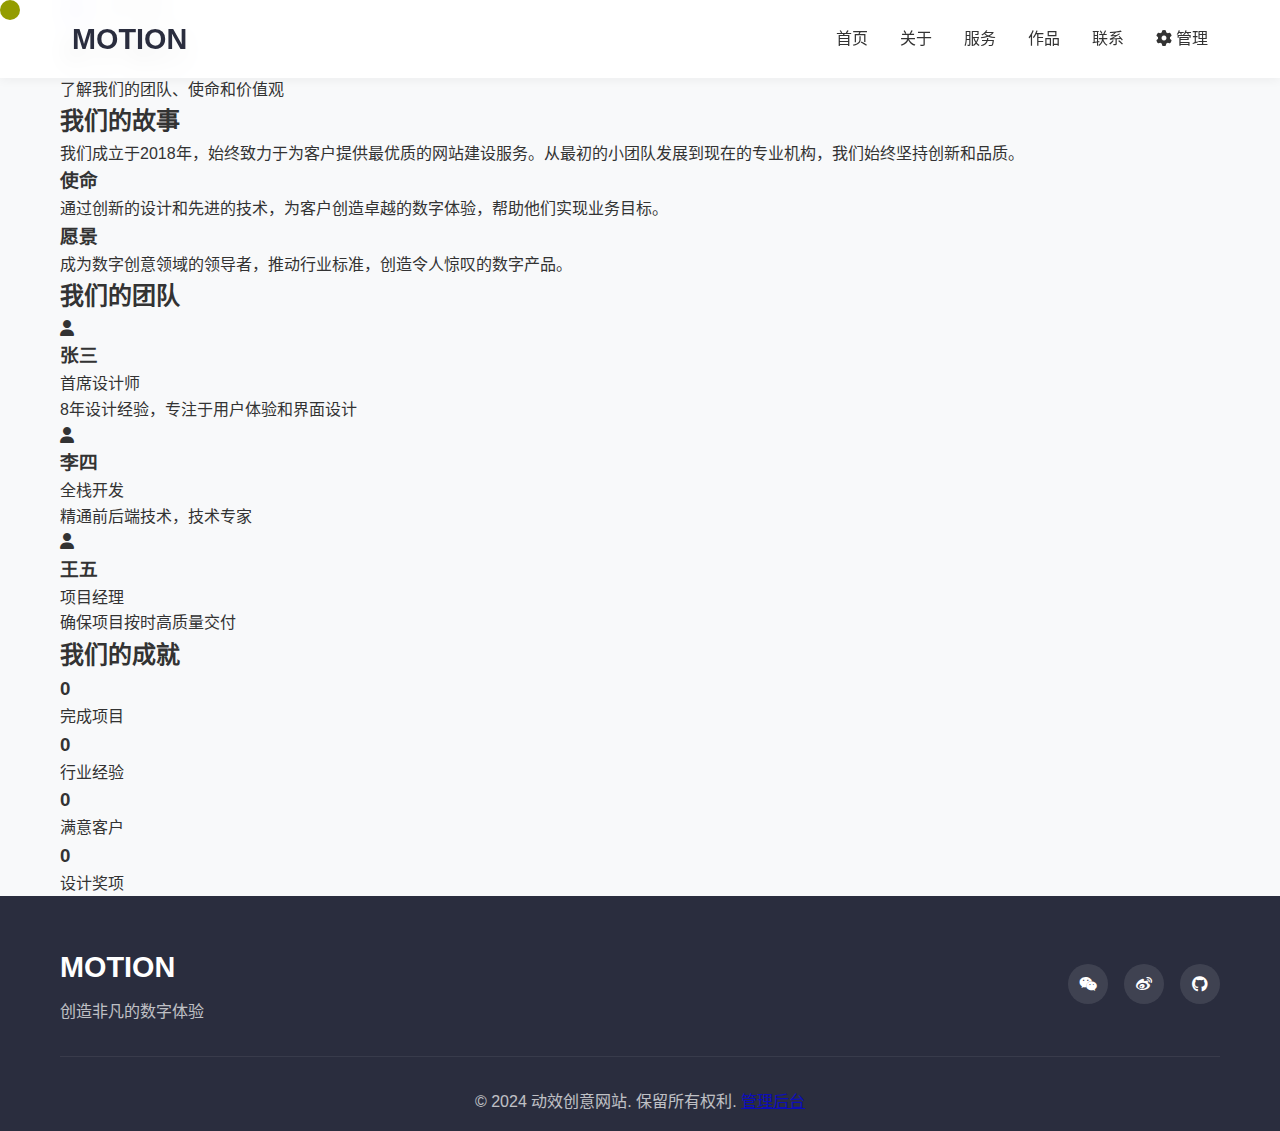
<file: laxspace-website/├── about.html>
<!DOCTYPE html>
<html lang="zh-CN">
<head>
    <meta charset="UTF-8">
    <meta name="viewport" content="width=device-width, initial-scale=1.0">
    <title>关于我们 - 动效创意网站</title>
    <link rel="stylesheet" href="style.css">
    <link href="https://cdnjs.cloudflare.com/ajax/libs/font-awesome/6.4.0/css/all.min.css" rel="stylesheet">
</head>
<body>
    <!-- 鼠标跟随效果 -->
    <div class="cursor-follower"></div>
    
    <!-- 导航栏 -->
    <nav class="navbar">
        <div class="nav-container">
            <div class="nav-logo">
                <h2 data-text="MOTION">MOTION</h2>
            </div>
            <ul class="nav-menu">
                <li><a href="index.html" class="nav-link">首页</a></li>
                <li><a href="about.html" class="nav-link active">关于</a></li>
                <li><a href="services.html" class="nav-link">服务</a></li>
                <li><a href="gallery.html" class="nav-link">作品</a></li>
                <li><a href="contact.html" class="nav-link">联系</a></li>
                <li><a href="admin.html" class="nav-link admin-btn"><i class="fas fa-cog"></i> 管理</a></li>
            </ul>
            <div class="hamburger">
                <span></span>
                <span></span>
                <span></span>
            </div>
        </div>
    </nav>

    <!-- 页面头部 -->
    <section class="page-header">
        <div class="container">
            <div class="breadcrumb">
                <a href="index.html">首页</a> / <span>关于我们</span>
            </div>
            <h1>关于我们</h1>
            <p>了解我们的团队、使命和价值观</p>
        </div>
    </section>

    <!-- 关于内容 -->
    <section class="page-content">
        <div class="container">
            <div class="about-intro">
                <h2>我们的故事</h2>
                <p>我们成立于2018年，始终致力于为客户提供最优质的网站建设服务。从最初的小团队发展到现在的专业机构，我们始终坚持创新和品质。</p>
                
                <div class="mission-vision">
                    <div class="mission">
                        <h3>使命</h3>
                        <p>通过创新的设计和先进的技术，为客户创造卓越的数字体验，帮助他们实现业务目标。</p>
                    </div>
                    <div class="vision">
                        <h3>愿景</h3>
                        <p>成为数字创意领域的领导者，推动行业标准，创造令人惊叹的数字产品。</p>
                    </div>
                </div>
            </div>

            <div class="team-section">
                <h2>我们的团队</h2>
                <div class="team-grid">
                    <div class="team-member">
                        <div class="member-avatar">
                            <i class="fas fa-user"></i>
                        </div>
                        <h3>张三</h3>
                        <p class="member-role">首席设计师</p>
                        <p class="member-bio">8年设计经验，专注于用户体验和界面设计</p>
                    </div>
                    <div class="team-member">
                        <div class="member-avatar">
                            <i class="fas fa-user"></i>
                        </div>
                        <h3>李四</h3>
                        <p class="member-role">全栈开发</p>
                        <p class="member-bio">精通前后端技术，技术专家</p>
                    </div>
                    <div class="team-member">
                        <div class="member-avatar">
                            <i class="fas fa-user"></i>
                        </div>
                        <h3>王五</h3>
                        <p class="member-role">项目经理</p>
                        <p class="member-bio">确保项目按时高质量交付</p>
                    </div>
                </div>
            </div>

            <div class="stats-section">
                <h2>我们的成就</h2>
                <div class="stats-grid">
                    <div class="stat-item">
                        <h3 data-count="50">0</h3>
                        <p>完成项目</p>
                    </div>
                    <div class="stat-item">
                        <h3 data-count="5">0</h3>
                        <p>行业经验</p>
                    </div>
                    <div class="stat-item">
                        <h3 data-count="30">0</h3>
                        <p>满意客户</p>
                    </div>
                    <div class="stat-item">
                        <h3 data-count="15">0</h3>
                        <p>设计奖项</p>
                    </div>
                </div>
            </div>
        </div>
    </section>

    <!-- 页脚 -->
    <footer class="footer">
        <div class="container">
            <div class="footer-content">
                <div class="footer-logo">
                    <h2>MOTION</h2>
                    <p>创造非凡的数字体验</p>
                </div>
                <div class="footer-links">
                    <a href="#"><i class="fab fa-weixin"></i></a>
                    <a href="#"><i class="fab fa-weibo"></i></a>
                    <a href="#"><i class="fab fa-github"></i></a>
                </div>
            </div>
            <div class="footer-bottom">
                <p>&copy; 2024 动效创意网站. 保留所有权利. <a href="admin.html">管理后台</a></p>
            </div>
        </div>
    </footer>

    <script src="script.js"></script>
</body>
</html>
</file>
<file: laxspace-website/style.css>
/* 基础样式 */
* {
    margin: 0;
    padding: 0;
    box-sizing: border-box;
}

:root {
    --primary-color: #6C63FF;
    --secondary-color: #4A44C6;
    --accent-color: #FF6584;
    --dark-color: #2A2D3E;
    --light-color: #F8F9FA;
    --text-color: #333333;
    --text-light: #FFFFFF;
    --shadow: 0 10px 30px rgba(0, 0, 0, 0.1);
    --transition: all 0.3s ease;
}

body {
    font-family: 'Inter', 'Arial', sans-serif;
    line-height: 1.6;
    color: var(--text-color);
    background: var(--light-color);
    overflow-x: hidden;
}

.container {
    max-width: 1200px;
    margin: 0 auto;
    padding: 0 20px;
}

/* 鼠标跟随效果 */
.cursor-follower {
    position: fixed;
    width: 20px;
    height: 20px;
    background: var(--primary-color);
    border-radius: 50%;
    pointer-events: none;
    z-index: 9999;
    transform: translate(-50%, -50%);
    transition: transform 0.15s ease;
    mix-blend-mode: difference;
}

/* 导航栏 */
.navbar {
    position: fixed;
    top: 0;
    width: 100%;
    background: rgba(255, 255, 255, 0.95);
    backdrop-filter: blur(10px);
    z-index: 1000;
    padding: 1rem 0;
    transition: var(--transition);
    box-shadow: 0 2px 10px rgba(0, 0, 0, 0.05);
}

.nav-container {
    max-width: 1200px;
    margin: 0 auto;
    padding: 0 2rem;
    display: flex;
    justify-content: space-between;
    align-items: center;
}

.nav-logo h2 {
    font-size: 1.8rem;
    font-weight: 700;
    color: var(--dark-color);
    position: relative;
}

.nav-logo h2::after {
    content: attr(data-text);
    position: absolute;
    left: 0;
    top: 0;
    color: var(--primary-color);
    clip-path: polygon(0 0, 0 0, 0 100%, 0% 100%);
    transition: clip-path 0.3s ease;
}

.nav-logo h2:hover::after {
    clip-path: polygon(0 0, 100% 0, 100% 100%, 0% 100%);
}

.nav-menu {
    display: flex;
    list-style: none;
    gap: 2rem;
}

.nav-link {
    text-decoration: none;
    color: var(--text-color);
    font-weight: 500;
    position: relative;
    padding: 0.5rem 0;
    transition: var(--transition);
}

.nav-link::after {
    content: '';
    position: absolute;
    bottom: 0;
    left: 0;
    width: 0;
    height: 2px;
    background: var(--primary-color);
    transition: width 0.3s ease;
}

.nav-link:hover::after {
    width: 100%;
}

.hamburger {
    display: none;
    flex-direction: column;
    cursor: pointer;
}

.hamburger span {
    width: 25px;
    height: 3px;
    background: var(--dark-color);
    margin: 3px 0;
    transition: var(--transition);
}

/* 英雄区域 */
.hero {
    height: 100vh;
    display: flex;
    align-items: center;
    justify-content: center;
    position: relative;
    overflow: hidden;
    background: linear-gradient(135deg, var(--primary-color) 0%, var(--secondary-color) 100%);
}

.hero-background {
    position: absolute;
    top: 0;
    left: 0;
    width: 100%;
    height: 100%;
}

.floating-shapes {
    position: absolute;
    width: 100%;
    height: 100%;
}

.shape {
    position: absolute;
    border-radius: 50%;
    background: rgba(255, 255, 255, 0.1);
    animation: float 6s ease-in-out infinite;
}

.shape-1 {
    width: 100px;
    height: 100px;
    top: 20%;
    left: 10%;
    animation-delay: 0s;
}

.shape-2 {
    width: 150px;
    height: 150px;
    top: 60%;
    left: 80%;
    animation-delay: 2s;
}

.shape-3 {
    width: 70px;
    height: 70px;
    top: 80%;
    left: 20%;
    animation-delay: 4s;
}

@keyframes float {
    0%, 100% { transform: translateY(0) rotate(0deg); }
    50% { transform: translateY(-20px) rotate(10deg); }
}

.hero-content {
    text-align: center;
    color: var(--text-light);
    z-index: 2;
    position: relative;
    max-width: 800px;
    padding: 0 20px;
}

.hero-title {
    font-size: 4rem;
    font-weight: 700;
    margin-bottom: 1.5rem;
    opacity: 0;
    transform: translateY(30px);
    animation: fadeUp 1s ease 0.3s forwards;
}

.text-highlight {
    color: var(--accent-color);
    position: relative;
}

.text-highlight::after {
    content: '';
    position: absolute;
    bottom: 5px;
    left: 0;
    width: 100%;
    height: 8px;
    background: rgba(255, 101, 132, 0.3);
    z-index: -1;
}

.hero-subtitle {
    font-size: 1.3rem;
    margin-bottom: 2.5rem;
    opacity: 0.9;
    opacity: 0;
    transform: translateY(30px);
    animation: fadeUp 1s ease 0.5s forwards;
}

/* 磁性按钮效果 */
.magnetic {
    position: relative;
    overflow: hidden;
    transition: transform 0.3s ease;
}

.cta-button {
    background: var(--accent-color);
    color: white;
    border: none;
    padding: 1.2rem 2.5rem;
    font-size: 1.1rem;
    border-radius: 50px;
    cursor: pointer;
    position: relative;
    overflow: hidden;
    transition: var(--transition);
    display: inline-flex;
    align-items: center;
    justify-content: center;
}

.button-hover-effect {
    position: absolute;
    top: 50%;
    left: 50%;
    width: 0;
    height: 0;
    background: rgba(255, 255, 255, 0.2);
    border-radius: 50%;
    transform: translate(-50%, -50%);
    transition: width 0.6s ease, height 0.6s ease;
}

.cta-button:hover .button-hover-effect {
    width: 300px;
    height: 300px;
}

.cta-button:hover {
    transform: translateY(-3px);
    box-shadow: 0 15px 30px rgba(255, 101, 132, 0.4);
}

/* 滚动指示器 */
.scroll-indicator {
    position: absolute;
    bottom: 2rem;
    left: 50%;
    transform: translateX(-50%);
}

.scroll-line {
    width: 2px;
    height: 50px;
    background: rgba(255, 255, 255, 0.5);
    position: relative;
    animation: scrollLine 2s infinite;
}

@keyframes scrollLine {
    0% { transform: scaleY(0); transform-origin: top; }
    50% { transform: scaleY(1); transform-origin: top; }
    51% { transform: scaleY(1); transform-origin: bottom; }
    100% { transform: scaleY(0); transform-origin: bottom; }
}

/* 特性区域 */
.features {
    padding: 100px 0;
    background: var(--light-color);
}

.section-title {
    font-size: 3rem;
    text-align: center;
    margin-bottom: 4rem;
    color: var(--dark-color);
    opacity: 0;
    transform: translateY(30px);
}

.features-grid {
    display: grid;
    grid-template-columns: repeat(auto-fit, minmax(300px, 1fr));
    gap: 2rem;
}

.feature-card {
    background: white;
    padding: 3rem 2rem;
    border-radius: 15px;
    text-align: center;
    box-shadow: var(--shadow);
    transition: var(--transition);
    position: relative;
    overflow: hidden;
}

.feature-card:hover {
    transform: translateY(-10px);
    box-shadow: 0 20px 40px rgba(0, 0, 0, 0.15);
}

.feature-icon {
    width: 80px;
    height: 80px;
    background: rgba(108, 99, 255, 0.1);
    border-radius: 50%;
    display: flex;
    align-items: center;
    justify-content: center;
    margin: 0 auto 1.5rem;
    transition: var(--transition);
}

.feature-card:hover .feature-icon {
    background: var(--primary-color);
    transform: scale(1.1);
}

.feature-icon i {
    font-size: 2rem;
    color: var(--primary-color);
    transition: var(--transition);
}

.feature-card:hover .feature-icon i {
    color: white;
}

.feature-card h3 {
    font-size: 1.5rem;
    margin-bottom: 1rem;
    color: var(--dark-color);
}

.feature-card p {
    color: #666;
    line-height: 1.6;
}

.feature-hover {
    position: absolute;
    top: 0;
    left: -100%;
    width: 100%;
    height: 100%;
    background: linear-gradient(90deg, transparent, rgba(108, 99, 255, 0.05), transparent);
    transition: left 0.5s ease;
}

.feature-card:hover .feature-hover {
    left: 100%;
}

/* 作品展示区域 */
.gallery {
    padding: 100px 0;
    background: var(--dark-color);
    color: var(--text-light);
}

.gallery .section-title {
    color: var(--text-light);
}

.gallery-grid {
    display: grid;
    grid-template-columns: repeat(auto-fit, minmax(300px, 1fr));
    gap: 2rem;
}

.gallery-item {
    position: relative;
    border-radius: 15px;
    overflow: hidden;
    cursor: pointer;
}

.gallery-image {
    position: relative;
    overflow: hidden;
    border-radius: 15px;
}

.gallery-image img {
    width: 100%;
    height: 300px;
    object-fit: cover;
    transition: transform 0.5s ease;
}

.gallery-item:hover .gallery-image img {
    transform: scale(1.1);
}

.gallery-overlay {
    position: absolute;
    top: 0;
    left: 0;
    width: 100%;
    height: 100%;
    background: rgba(42, 45, 62, 0.9);
    display: flex;
    flex-direction: column;
    justify-content: center;
    align-items: center;
    opacity: 0;
    transition: opacity 0.3s ease;
    padding: 2rem;
    text-align: center;
}

.gallery-item:hover .gallery-overlay {
    opacity: 1;
}

.gallery-overlay h3 {
    font-size: 1.5rem;
    margin-bottom: 0.5rem;
}

.gallery-overlay p {
    margin-bottom: 1.5rem;
    opacity: 0.8;
}

.view-project {
    background: var(--primary-color);
    color: white;
    border: none;
    padding: 0.8rem 1.5rem;
    border-radius: 50px;
    cursor: pointer;
    transition: var(--transition);
}

.view-project:hover {
    background: var(--secondary-color);
    transform: translateY(-2px);
}

/* 联系区域 */
.contact {
    padding: 100px 0;
    background: var(--light-color);
}

.contact-content {
    display: grid;
    grid-template-columns: 1fr 1fr;
    gap: 4rem;
    align-items: start;
}

.contact-info h3 {
    font-size: 1.8rem;
    margin-bottom: 1.5rem;
    color: var(--dark-color);
}

.contact-info p {
    margin-bottom: 2rem;
    line-height: 1.6;
    color: #666;
}

.contact-details {
    margin-top: 2rem;
}

.contact-item {
    display: flex;
    align-items: center;
    margin-bottom: 1rem;
}

.contact-item i {
    width: 40px;
    height: 40px;
    background: var(--primary-color);
    color: white;
    border-radius: 50%;
    display: flex;
    align-items: center;
    justify-content: center;
    margin-right: 1rem;
}

.contact-form {
    background: white;
    padding: 2.5rem;
    border-radius: 15px;
    box-shadow: var(--shadow);
}

.form-group {
    margin-bottom: 1.5rem;
}

.form-input {
    width: 100%;
    padding: 1rem;
    border: 1px solid #e0e0e0;
    border-radius: 8px;
    font-size: 1rem;
    transition: var(--transition);
}

.form-input:focus {
    outline: none;
    border-color: var(--primary-color);
    box-shadow: 0 0 0 3px rgba(108, 99, 255, 0.1);
}

.submit-button {
    background: var(--primary-color);
    color: white;
    border: none;
    padding: 1rem 2rem;
    font-size: 1.1rem;
    border-radius: 8px;
    cursor: pointer;
    transition: var(--transition);
    width: 100%;
}

.submit-button:hover {
    background: var(--secondary-color);
    transform: translateY(-2px);
}

/* 页脚 */
.footer {
    background: var(--dark-color);
    color: var(--text-light);
    padding: 3rem 0 1rem;
}

.footer-content {
    display: flex;
    justify-content: space-between;
    align-items: center;
    margin-bottom: 2rem;
}

.footer-logo h2 {
    font-size: 1.8rem;
    margin-bottom: 0.5rem;
}

.footer-logo p {
    opacity: 0.7;
}

.footer-links {
    display: flex;
    gap: 1rem;
}

.footer-links a {
    width: 40px;
    height: 40px;
    background: rgba(255, 255, 255, 0.1);
    border-radius: 50%;
    display: flex;
    align-items: center;
    justify-content: center;
    color: white;
    text-decoration: none;
    transition: var(--transition);
}

.footer-links a:hover {
    background: var(--primary-color);
    transform: translateY(-3px);
}

.footer-bottom {
    text-align: center;
    padding-top: 2rem;
    border-top: 1px solid rgba(255, 255, 255, 0.1);
    opacity: 0.7;
}

/* 动画关键帧 */
@keyframes fadeUp {
    to {
        opacity: 1;
        transform: translateY(0);
    }
}

/* 响应式设计 */
@media (max-width: 768px) {
    .hero-title {
        font-size: 2.5rem;
    }
    
    .section-title {
        font-size: 2.2rem;
    }
    
    .contact-content {
        grid-template-columns: 1fr;
    }
    
    .nav-menu {
        position: fixed;
        left: -100%;
        top: 70px;
        flex-direction: column;
        background-color: white;
        width: 100%;
        text-align: center;
        transition: 0.3s;
        box-shadow: 0 10px 27px rgba(0,0,0,0.05);
        padding: 2rem 0;
    }
    
    .nav-menu.active {
        left: 0;
    }
    
    .hamburger {
        display: flex;
    }
    
    .hamburger.active span:nth-child(1) {
        transform: rotate(-45deg) translate(-5px, 6px);
    }
    
    .hamburger.active span:nth-child(2) {
        opacity: 0;
    }
    
    .hamburger.active span:nth-child(3) {
        transform: rotate(45deg) translate(-5px, -6px);
    }
    
    .footer-content {
        flex-direction: column;
        gap: 2rem;
        text-align: center;
    }
}
</file>
